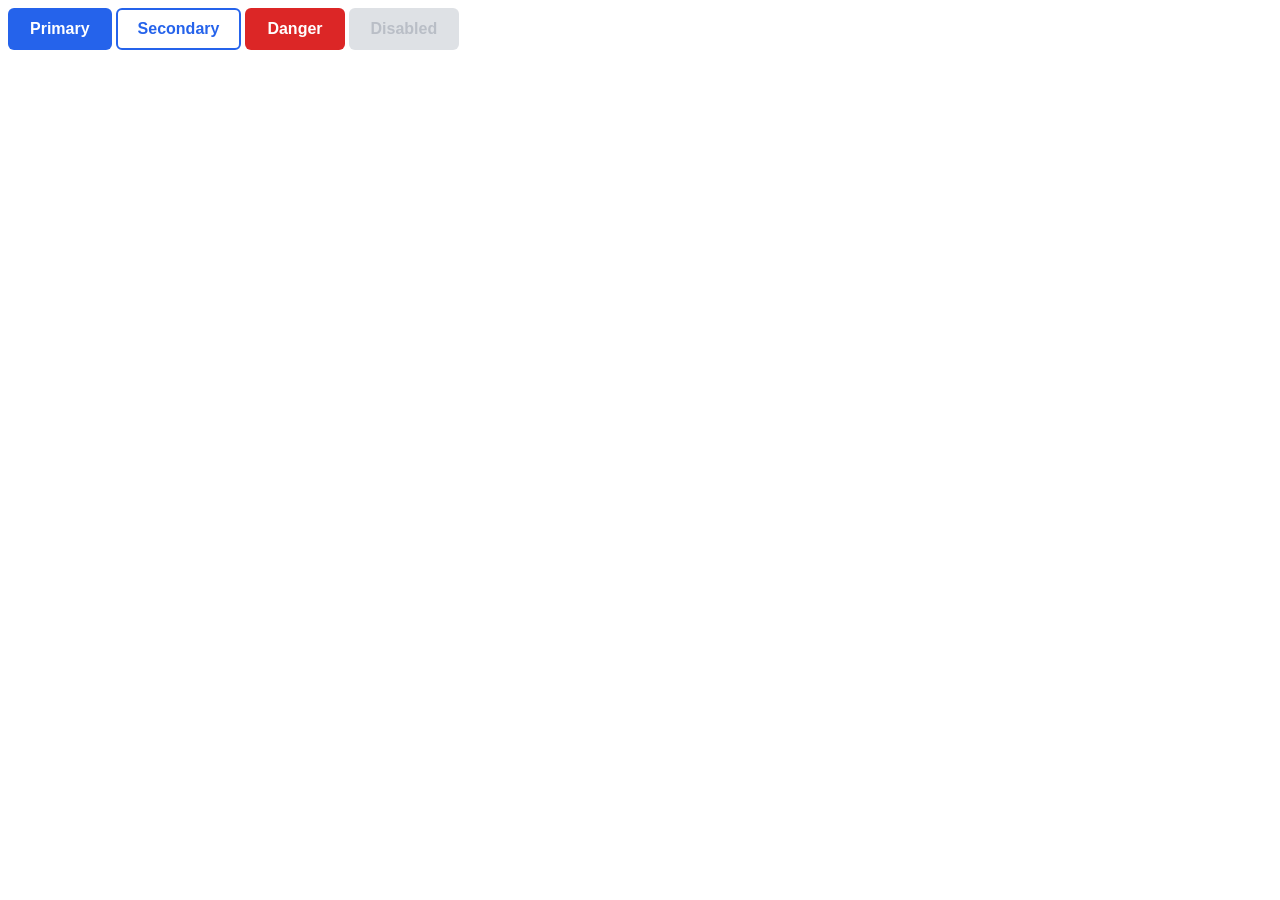
<file: Daily Challenges/DAY 1.html>
<!DOCTYPE html>
<html lang="en">
<head>
    <meta charset="UTF-8">
    <meta name="viewport" content="width=device-width, initial-scale=1.0">
    <title>Button Styles</title>
    <link rel="stylesheet" href="style.css">
</head>
<body>
    <section class="button-section">
        <div class="button-group">
            <button class="btn btn-primary">Primary</button>
            <button class="btn btn-secondary">Secondary</button>
            <button class="btn btn-danger">Danger</button>
            <button class="btn btn-disabled">Disabled</button>
        </div>
    </section>
</body>
</html>
</file>
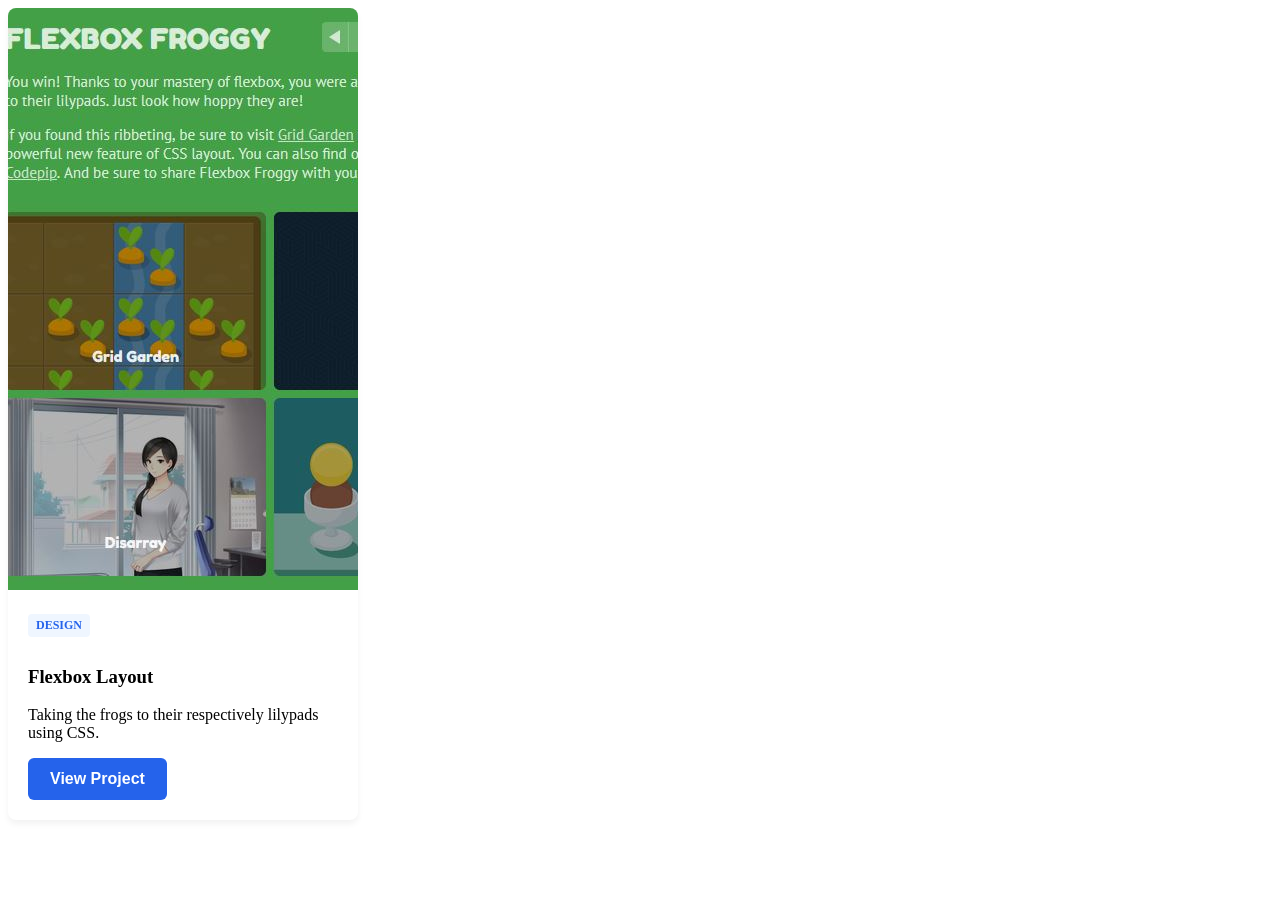
<file: Daily Challenges/DAY 2.html>
<!DOCTYPE html>
<html lang="en">
<head>
    <meta charset="UTF-8">
    <meta name="viewport" content="width=device-width, initial-scale=1.0">
    <title>Card Component</title>
    <link rel="stylesheet" href="style.css">
</head>
<body>
  <div class="card">
  <img src="flex done.JPG" alt="Flexbox Image" class="Flexbox-image">
  <div class="card-content">
    <span class="card-tag">Design</span>
    <h3 class="card-title">Flexbox Layout</h3>
    <p class="card-description">Taking the frogs to their respectively lilypads using CSS.</p>
    <button class="btn btn-primary">View Project</button>
  </div>
</div>  
</body>
</html>
</file>
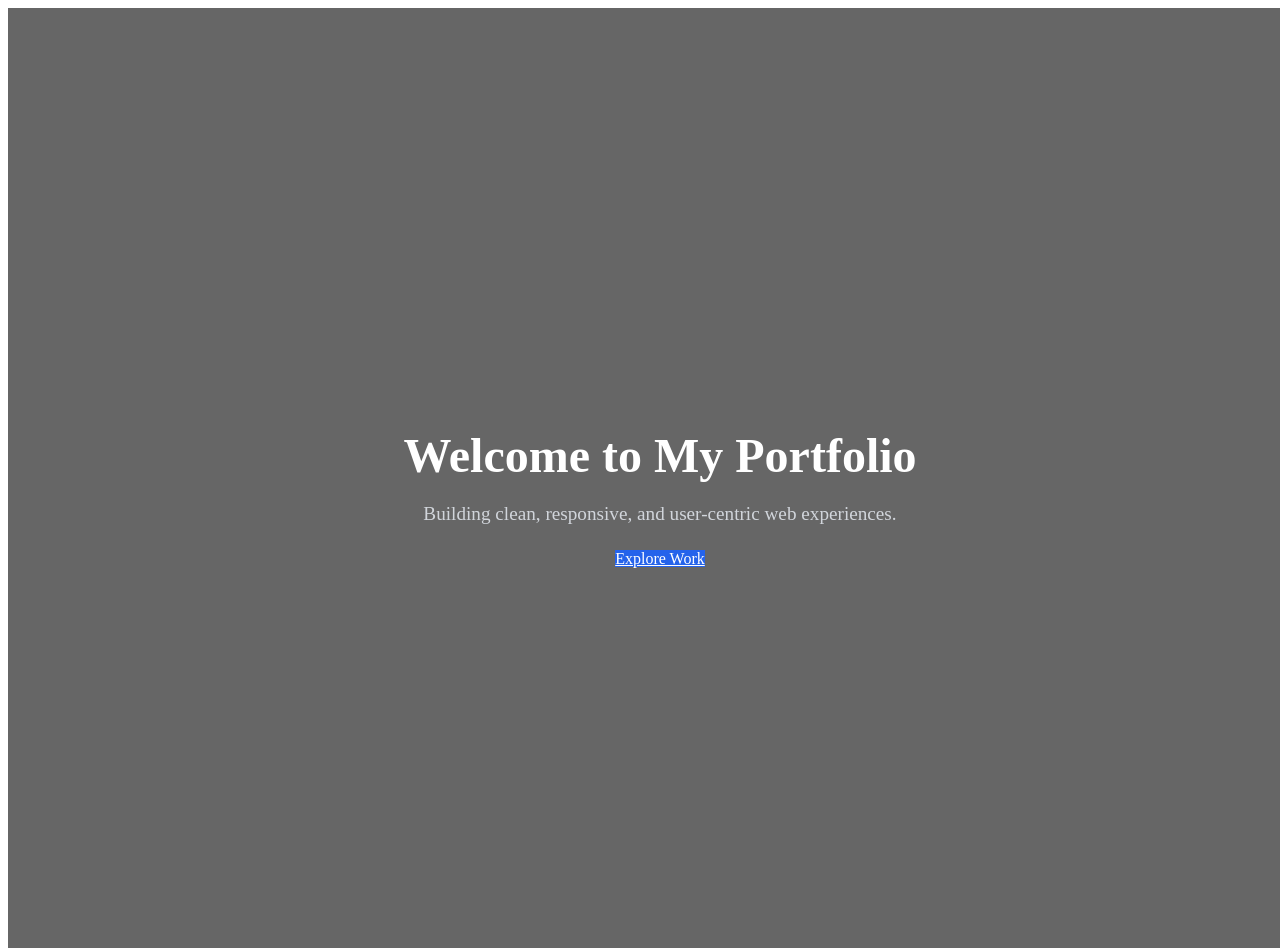
<file: Daily Challenges/DAY 3.html>
<!DOCTYPE html>
<html lang="en">
<head>
    <meta charset="UTF-8">
    <meta name="viewport" content="width=device-width, initial-scale=1.0">
    <title>Hero Section</title>
    <link rel="stylesheet" href="style.css">
</head>
<body>
    <section class="hero">
  <div class="hero-overlay">
    <div class="hero-content">
      <h1>Welcome to My Portfolio</h1>
      <p>Building clean, responsive, and user-centric web experiences.</p>
      <a href="https://github.com/gitau0076-cpu/" target="_blank"  class=" btn-primary">Explore Work</a>
    </div>
  </div>
</section>
</body>
</html>
</file>
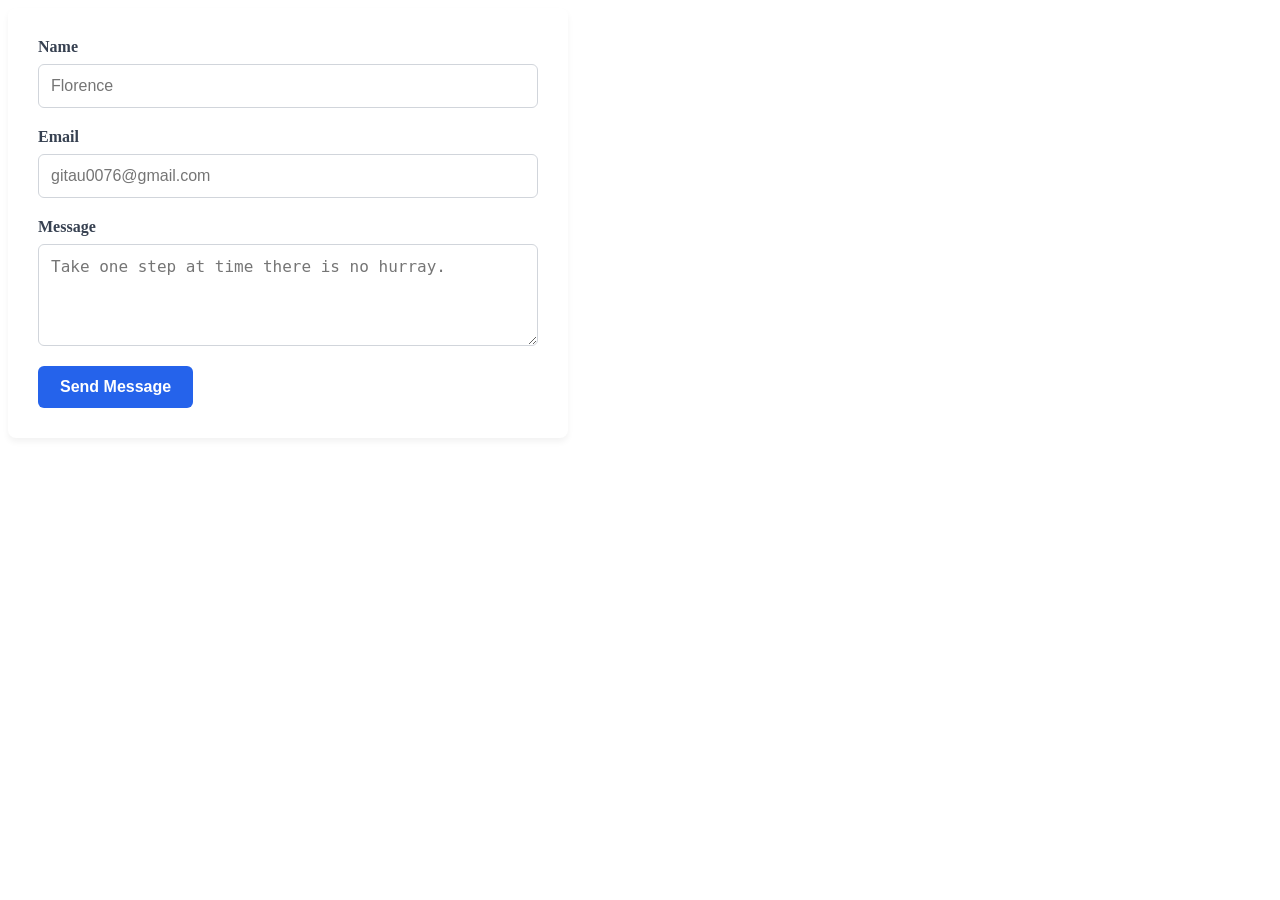
<file: Daily Challenges/DAY 4.html>
<!DOCTYPE html>
<html lang="en">
<head>
    <meta charset="UTF-8">
    <meta name="viewport" content="width=device-width, initial-scale=1.0">
    <title>Form Styling</title>
    <link rel="stylesheet" href="style.css">
</head>
<body>
    <form class="contact-form">
  <div class="form-group">
    <label for="name">Name</label>
    <input type="text" id="name" placeholder="Florence" required>
  </div>
  <div class="form-group">
    <label for="email">Email</label>
    <input type="email" id="email" placeholder="gitau0076@gmail.com" required>
  </div>
  <div class="form-group">
    <label for="message">Message</label>
    <textarea id="message" rows="4" placeholder="Take one step at time there is no hurray." required></textarea>
  </div>
  <button type="submit" class="btn btn-primary">Send Message</button>
</form>
</body>
</html>
</file>
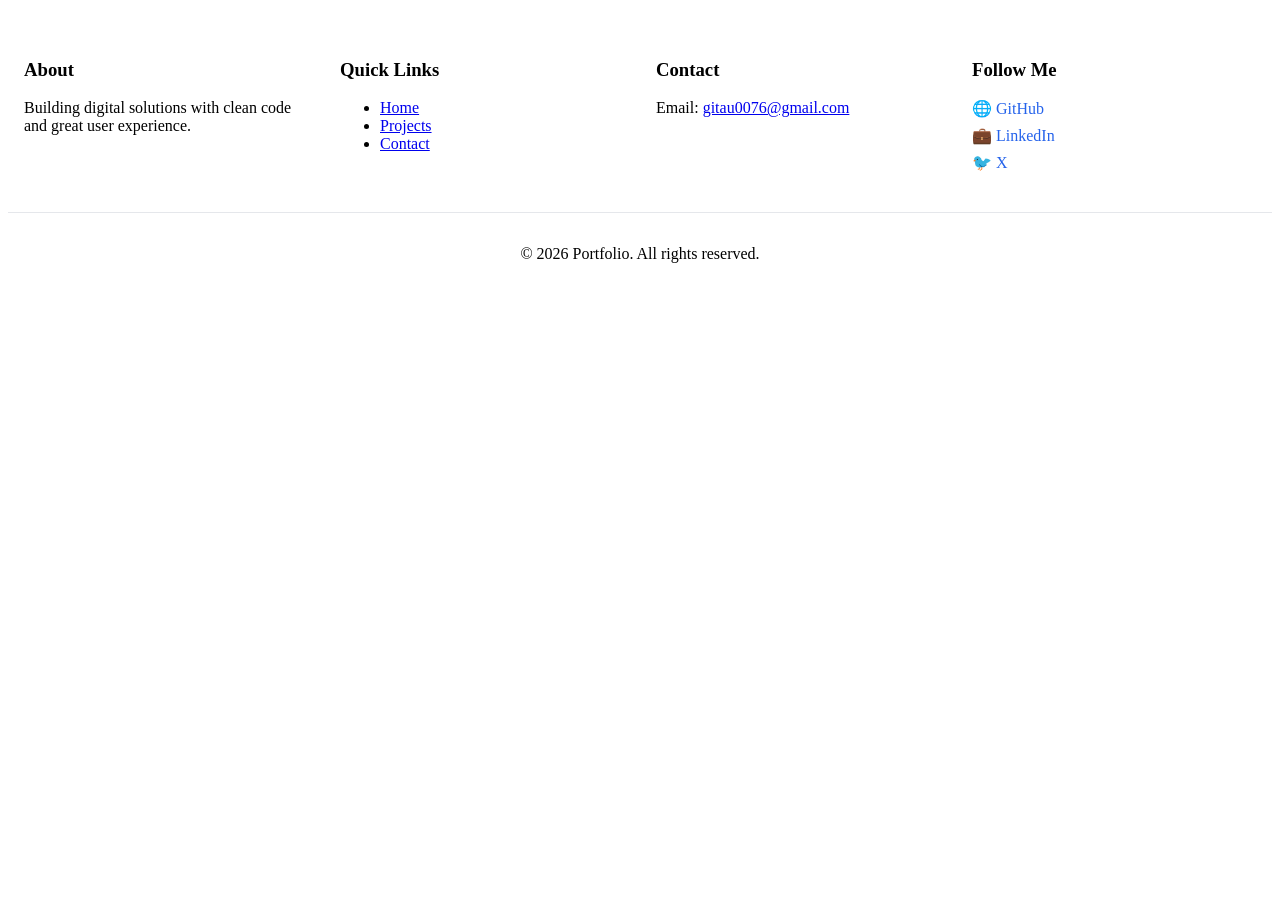
<file: Daily Challenges/DAY 5.html>
<!DOCTYPE html>
<html lang="en">
<head>
    <meta charset="UTF-8">
    <meta name="viewport" content="width=device-width, initial-scale=1.0">
    <title>Footer Design</title>
    <link rel="stylesheet" href="style.css">
</head>
<body>
   <footer class="footer">
  <div class="footer-container">
    
    <!-- Column 1: About -->
    <div class="footer-col">
      <h3>About</h3>
      <p>Building digital solutions with clean code and great user experience.</p>
    </div>

    <!-- Column 2: Quick Links -->
    <div class="footer-col">
      <h3>Quick Links</h3>
      <ul>
        <li><a href="#">Home</a></li>
        <li><a href="#">Projects</a></li>
        <li><a href="#">Contact</a></li>
      </ul>
    </div>

    <!-- Column 3: Contact -->
    <div class="footer-col">
      <h3>Contact</h3>
      <p>Email: <a href="mailto:gitau0076@gmail.com">gitau0076@gmail.com</a></p>
    </div>

    <!-- Column 4: Social Icons (Required by prompt) -->
    <div class="footer-col">
      <h3>Follow Me</h3>
      <div class="social-links">
        <a href="https://github.com/gitau0076-cpu/">🌐 GitHub</a>
        <a href="https://www.linkedin.com/in/florence-gitau-480874358/">💼 LinkedIn</a>
        <a href="https://x.com/">🐦 X</a>
      </div>
    </div>

  </div>

  <!-- Copyright Row -->
  <div class="footer-bottom">
    <p>&copy; 2026 Portfolio. All rights reserved.</p>
  </div>
</footer>
    
</body>
</html>
</file>
<file: Daily Challenges/style.css>
/* Base Button Styling */
.btn {
  padding: 10px 20px;
  font-size: 1rem;
  font-weight: 600;
  border-radius: 6px;
  border: 2px solid transparent;
  cursor: pointer;
  transition: all 0.3s ease;
}

/* 1. Primary Button */
.btn-primary {
  background-color: #2563eb;
  color: #ffffff;
}

.btn-primary:hover {
  background-color: #1d4ed8;
  transform: translateY(-2px);
  box-shadow: 0 4px 6px rgba(0, 0, 0, 0.15);
}

/* 2. Secondary Button */
.btn-secondary {
  background-color: transparent;
  color: #2563eb;
  border-color: #2563eb;
}

.btn-secondary:hover {
  background-color: #2563eb;
  color: #ffffff;
  transform: translateY(-2px);
}

/* 3. Danger Button */
.btn-danger {
  background-color: #dc2626;
  color: #ffffff;
}

.btn-danger:hover {
  background-color: #b91c1c;
  transform: translateY(-2px);
  box-shadow: 0 4px 6px rgba(220, 38, 38, 0.3);
}

/* 4. Disabled Button */
.btn-disabled,
.btn:disabled {
  background-color: #d1d5db;
  color: #9ca3af;
  border-color: transparent;
  cursor: not-allowed;
  opacity: 0.7;
}

.btn-disabled:hover,
.btn:disabled:hover {
  transform: none;
  box-shadow: none;
}
.card {
  background-color: #ffffff;
  border-radius: 8px;
  overflow: hidden;
  box-shadow: 0 4px 6px rgba(0, 0, 0, 0.05);
  transition: all 0.3s ease;
  max-width: 350px;
}

.card:hover {
  transform: translateY(-4px);
  box-shadow: 0 12px 24px rgba(0, 0, 0, 0.15);
}

.card-image {
  width: 100%;
  height: 180px;
  object-fit: cover;
}

.card-content {
  padding: 20px;
}

.card-tag {
  display: inline-block;
  font-size: 0.75rem;
  font-weight: 600;
  text-transform: uppercase;
  color: #2563eb;
  background-color: #eff6ff;
  padding: 4px 8px;
  border-radius: 4px;
  margin-bottom: 10px;
}
.hero {
  min-height: 100vh;
  background-image: url('https://via.hidden-waterfall-paradise/1920x1080');
  background-size: cover;
  background-position: center;
  position: relative;
  display: flex;
  align-items: center;
  justify-content: center;
  text-align: center;
}

.hero-overlay {
  position: absolute;
  top: 0;
  left: 0;
  width: 100%;
  height: 100%;
  background-color: rgba(0, 0, 0, 0.6);
  display: flex;
  align-items: center;
  justify-content: center;
  padding: 20px;
}

.hero-content {
  color: #ffffff;
  max-width: 600px;
}

.hero-content h1 {
  font-size: 3rem;
  margin-bottom: 15px;
}

.hero-content p {
  font-size: 1.2rem;
  margin-bottom: 25px;
  color: #d1d5db;
}
.contact-form {
  max-width: 500px;
  background: #ffffff;
  padding: 30px;
  border-radius: 8px;
  box-shadow: 0 4px 6px rgba(0, 0, 0, 0.05);
}

.form-group {
  margin-bottom: 20px;
  display: flex;
  flex-direction: column;
}

.form-group label {
  font-weight: 600;
  margin-bottom: 8px;
  color: #374151;
}

.form-group input,
.form-group textarea {
  padding: 12px;
  border: 1px solid #d1d5db;
  border-radius: 6px;
  font-size: 1rem;
  transition: all 0.2s ease;
}

.form-group input:focus,
.form-group textarea:focus {
  outline: none;
  border-color: #2563eb;
  box-shadow: 0 0 0 3px rgba(37, 99, 235, 0.15);
}
button:focus,
.btn:focus {
  outline: none;
  box-shadow: 0 0 0 3px rgba(37, 99, 235, 0.3);
}
/* Base Layout: Mobile First (1 Column) */
.footer-container {
  display: grid;
  grid-template-columns: 1fr; /* 1 column on mobile */
  gap: 2rem;
  padding: 2rem 1rem;
}

/* Tablet Layout (2 Columns) */
@media (min-width: 600px) {
  .footer-container {
    grid-template-columns: repeat(2, 1fr); /* 2 columns on tablet */
  }
}

/* Desktop Layout (4 Columns) */
@media (min-width: 1024px) {
  .footer-container {
    grid-template-columns: repeat(4, 1fr); /* 4 columns on desktop */
  }
}

/* Footer Bottom Styling */
.footer-bottom {
  text-align: center;
  padding: 1rem;
  border-top: 1px solid #e5e7eb;
}

.social-links a {
  display: block;
  margin-bottom: 0.5rem;
  text-decoration: none;
  color: #2563eb;
}
</file>
